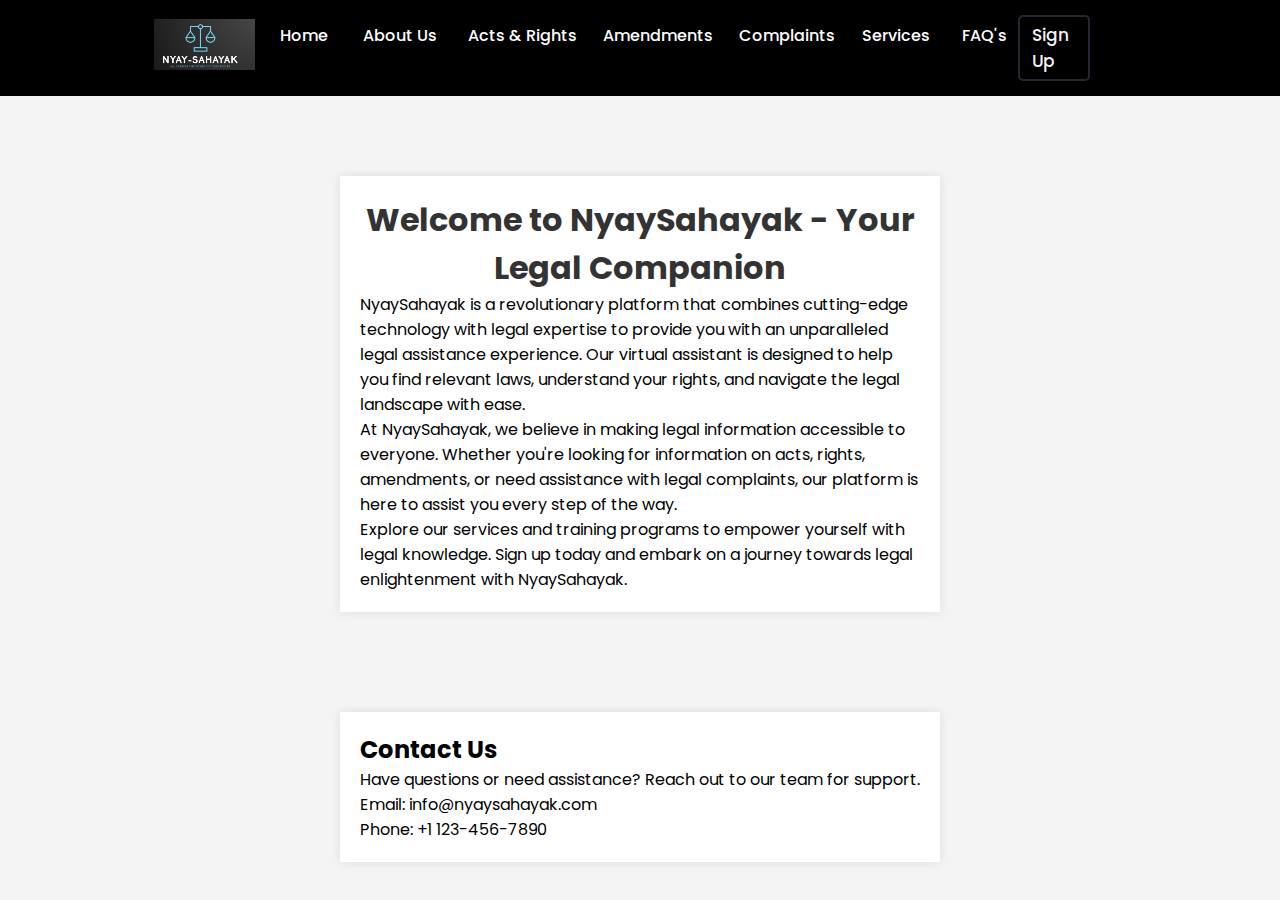
<file: about.html>
<!DOCTYPE html>
<html lang="en">

<head>
    <meta charset="UTF-8">
    <meta name="viewport" content="width=device-width, initial-scale=1.0">
    <title>About us | NyaySahayak</title>
    <link rel="stylesheet" href="style.css">
    <link rel="preconnect" href="https://fonts.googleapis.com">
    <link rel="preconnect" href="https://fonts.gstatic.com" crossorigin>
    <link href="https://fonts.googleapis.com/css2?family=Poppins:wght@100;200;300;400;500&display=swap" rel="stylesheet">
    <link rel="stylesheet" href="https://unpkg.com/boxicons@latest/css/boxicons.min.css">
</head>

<body>

    <header>
        <a href="index.html" class="logo"><img src="images/NSlogo.png" alt="NyaySahayak Logo"></a>

        <ul class="navmenu">
            <li><a href="index.html">Home</a></li>
            <li><a href="about.html">About Us</a></li>
            <li><a href="ActsRights.html">Acts & Rights</a></li>
            <li><a href="ammends.html">Amendments</a></li>
            <li><a href="complaints.html">Complaints</a></li>
            <li><a href="bookingdetails.html">Services</a></li>
            <li><a href="faq.html">FAQ's</a></li>
        </ul>

        <div class="btn-icon">
            <a href="signup.html" class="nav-btn">Sign Up</a>
            <div class="bx bx-menu" id="menu-icon"></div>
        </div>
    </header>

    <section class="about-us">
        <div class="container">
            <h1>Welcome to NyaySahayak - Your Legal Companion</h1>
            <p>NyaySahayak is a revolutionary platform that combines cutting-edge technology with legal expertise to provide you with an unparalleled legal assistance experience. Our virtual assistant is designed to help you find relevant laws, understand your rights, and navigate the legal landscape with ease.</p>

            <p>At NyaySahayak, we believe in making legal information accessible to everyone. Whether you're looking for information on acts, rights, amendments, or need assistance with legal complaints, our platform is here to assist you every step of the way.</p>

            <p>Explore our services and training programs to empower yourself with legal knowledge. Sign up today and embark on a journey towards legal enlightenment with NyaySahayak.</p>
        </div>
    </section>

    <footer>
        <div class="container">
            <div class="contact-us">
                <h2>Contact Us</h2>
                <p>Have questions or need assistance? Reach out to our team for support.</p>
                <p>Email: info@nyaysahayak.com</p>
                <p>Phone: +1 123-456-7890</p>
            </div>
        </div>
    </footer>

</body>

</html>
</file>
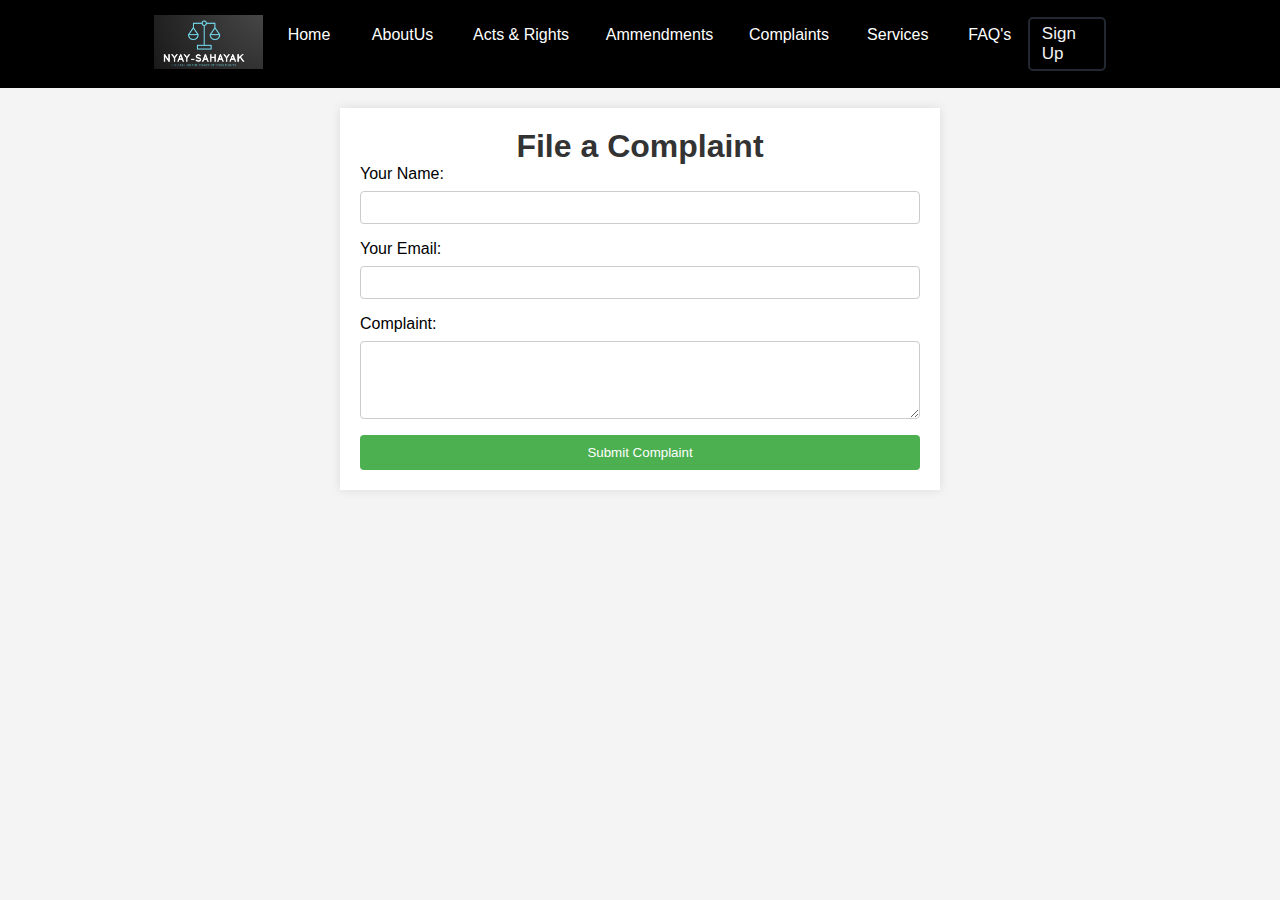
<file: complaints.html>
<!DOCTYPE html>
<html lang="en">
<head>
    <meta charset="UTF-8">
    <meta name="viewport" content="width=device-width, initial-scale=1.0">
    <link rel="stylesheet" href="style.css">

    <title>Complaints | NyaySahyak.com</title>
  <header> 
       <a href="index.html" class="logo"><img src="images/NSlogo.png" alt=""></a> 

       <ul class="navmenu"> 
         <li><a href="index.html">Home</a></li>      
         <li><a href="about.html">AboutUs</a></li> 
         <li><a href="ActsRights.html">Acts & Rights</a></li>             
         <li><a href="ammends.html">Ammendments</a></li> 
         <li><a href="complaints.html">Complaints</a></li> 
         <li><a href="bookingdetails.html">Services</a></li> 
         <li><a href="faq.html">FAQ's</a></li>



       </ul> 

       <div class="btn-icon"> 
           <a href="signup.html" class="nav-btn">Sign Up</a> 
           <div class="bx bx-menu" id="menu-icon"></div> 
       </div> 
   </header> 
  
</head>
<body>
    <div class="container">
        <h1>File a Complaint</h1>
        <form id="complaintForm">
            <label for="name">Your Name:</label>
            <input type="text" id="name" name="name" required>

            <label for="email">Your Email:</label>
            <input type="email" id="email" name="email" required>

            <label for="complaint">Complaint:</label>
            <textarea id="complaint" name="complaint" rows="4" required></textarea>

            <button type="button" onclick="submitComplaint()">Submit Complaint</button>
        </form>

        <div id="confirmation" class="confirmation" style="display: none;">
            Thank you for filing your complaint! We will look into it.
        </div>
    </div>

    <script>
        function submitComplaint() {
            // This is a simple example. You can add more validation and submission logic here.
            document.getElementById("complaintForm").style.display = "none";
            document.getElementById("confirmation").style.display = "block";
        }
    </script>
</body>
</html>
</file>
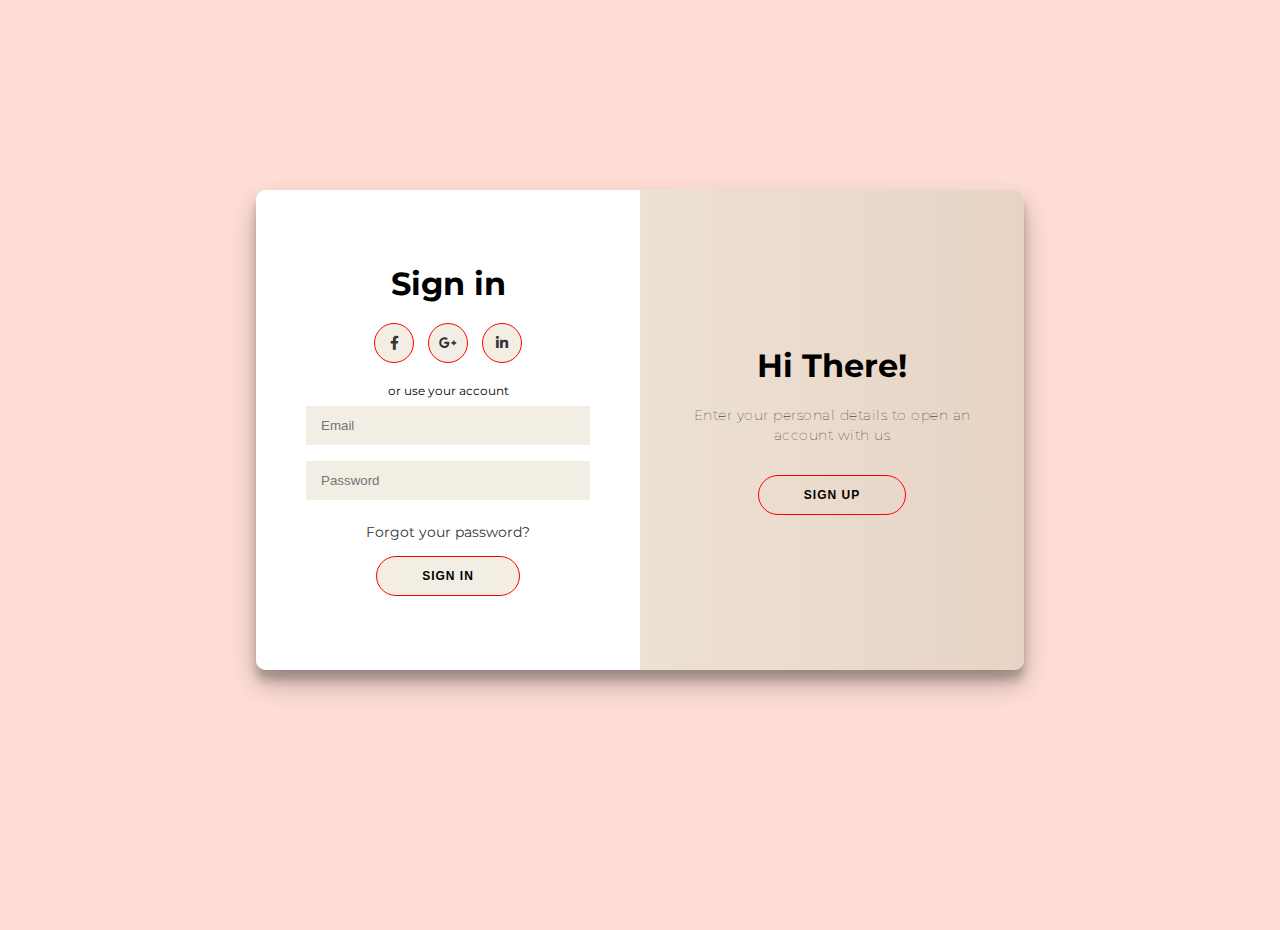
<file: form.html>
<!DOCTYPE html>
<html lang="en" dir="ltr">

<head>
  <meta charset="utf-8">
  <title>Login</title>
  <link rel="stylesheet" href="form.css">
  <link href="https://fonts.googleapis.com/css?family=Arvo" rel="stylesheet">
	<link rel='stylesheet' href='https://cdnjs.cloudflare.com/ajax/libs/font-awesome/5.14.0/css/all.min.css'>
</head>

<body>


<div class="container" id="container">
	<div class="form-container sign-up-container">
		<form action="#">
			<h1>Create Account</h1>
			<div class="social-container">
				<a href="#" class="social"><i class="fab fa-facebook-f"></i></a>
				<a href="#" class="social"><i class="fab fa-google-plus-g"></i></a>
				<a href="#" class="social"><i class="fab fa-linkedin-in"></i></a>
			</div>
			<span>or use your email for registration</span>
			<input type="text" placeholder="Name" />
			<input type="email" placeholder="Email" />
			<input type="password" placeholder="Password" />
			<button>Sign Up</button>
		</form>
	</div>
	<div class="form-container sign-in-container">
		<form action="#">
			<h1>Sign in</h1>
			<div class="social-container">
				<a href="#" class="social"><i class="fab fa-facebook-f"></i></a>
				<a href="#" class="social"><i class="fab fa-google-plus-g"></i></a>
				<a href="#" class="social"><i class="fab fa-linkedin-in"></i></a>
			</div>
			<span>or use your account</span>
			<input type="email" placeholder="Email" />
			<input type="password" placeholder="Password" />
			<a href="#">Forgot your password?</a>
			<button>Sign In</button>
		</form>
	</div>
	<div class="overlay-container">
		<div class="overlay">
			<div class="overlay-panel overlay-left">
				<h1>Welcome Back!</h1>
				<p>To keep connected with us please login with your personal details</p>
				<button class="ghost" id="signIn">Sign In</button>
			</div>
			<div class="overlay-panel overlay-right">
				<h1>Hi There!</h1>
				<p>Enter your personal details to open an account with us</p>
				<button class="ghost" id="signUp">Sign Up</button>
			</div>
		</div>
	</div>
</div>

<script src="form.js" charset="utf-8"></script>
</body>

</html>
</file>
<file: style.css>
* { 
     margin: 0; 
     padding: 0; 
     box-sizing: border-box; 
     scroll-behavior: smooth; 
     font-family: 'Poppins', sans-serif; 
     list-style: no; 
     text-decoration: none; 
 } 
 header{ 
     position: scroll; 
     width: 100%; 
    background-color: black;
     top: 0; 
     right: 0; 
     z-index: 1000; 
     display: flex; 
     align-items: center; 
     justify-content: space-between; 
     padding: 15px 12%; 
 } 
 .logo img{ 
     max-width: 100%; 
     width: 120px; 
     height: auto; 
 } 
 .navmenu{ 
     display: flex; 
 } 
 .navmenu li{ 
     position: relative; 
 } 
 .navmenu a { 
     color: #212832; 
     font-size: 16px; 
     text-transform: capitalize; 
     font-weight: 500; 
     padding: 15px 25px; 
     transition: all .42s; 
 } 
 .navmenu a::after{ 
     content: ''; 
     position: absolute; 
     width: 0%; 
     height: 2px; 
     background: #212832; 
     bottom: -2px; 
     left: 0; 
     transition: all .42s; 
 } 
 .navmenu a:hover::after{ 
     width: 100%; 
 } 
 .btn-icon{ 
     display: flex; 
     align-items: center; 
 } 
 .nav-btn{ 
     font-size: 17px; 
     color: #212832; 
     font-weight: 500; 
     border: 2px solid #212832; 
     padding: 5px 12px; 
     border-radius: 5px; 
     margin-right: 20px; 
     transition: all .42s; 
 } 
 .nav-btn:hover{ 
     background-color: #212832; 
     color: #fff; 
 } 
 section{ 
     padding: 60px 12%; 
 } 
 .home-img image{ 
     max-width: 100%; 
     width: 100%; 
     height: auto; 
 } 
 .home-text h4{ 
     color: rgb(139, 115, 212); 
     font-size: 20px; 
     font-weight: 600; 
     text-transform: uppercase; 
     margin-bottom: 10px; 
     letter-spacing: 0.5px; 
 } 
 .home-text h1{ 
     color: #1a246e; 
     font-size: 65px; 
     font-family: 'Volkhov'; 
     font-weight: 700; 
     line-height: 70px; 
     letter-spacing: -0.04em; 
     margin-bottom: 18px; 
 }  
 .home-text p{ 
     color: bl; 
     font-size: 16px; 
    font-family: 'Volkhov'; 
     font-weight: 700; 
     line-height: 30px; 
     margin-bottom: 30px; 
 } 
 .buttom{ 
     display: inline-flex; 
     align-items: center; 
     justify-content: center; 
 } 
 .btn1{ 
     font-size: 16px; 
     font-weight: 500; 
     font-style: normal; 
     color: #fff; 
     text-transform: capitalize; 
     padding: 10px 20px; 
     background: #0c6a7d; 
     border-radius: 10px; 
     margin-right: 40px; 
     transition: all .42s; 
 } 
 .btn2{ 
     color: #4a50a7; 
     font-size: 16px; 
     font-weight: 500; 
     text-transform:  capitalize; 
     display: inline-flex; 
     align-items: center; 
     justify-content: center; 
 } 
 .btn2 span{ 
     width: 52px; 
     height: 52px; 
     background: #7e8be7; 
     color: #464a80; 
     font-size: 40px; 
     display: inline-flex; 
     align-items: center; 
     justify-content: center; 
     border-radius: 50%; 
     box-shadow: 0px 15px 30px rgba(223, 105, 81, 0.3); 
     margin-right: 15px; 
     transition: all .42s; 
 } 
 .btn2 span i:hover{ 
     background: transparent; 
     color: #fff; 
 } 
  
 /* sticky design */ 
 header.sticky{ 
     background-color: #fff1da; 
     padding: 22px 12%; 
     box-shadow: 0px 4px 15px rgb(0 0 0 / 8%); 
     transition: .43s; 
 } 
 /* category-section */ 
 .center-text{ 
     text-align: center; 
 } 
 .center-text h4{ 
     font-size: 18px; 
     color: #5E6282; 
     font-weight: 600; 
     text-transform: uppercase; 
     line-height: 30px; 
 } 
 .center-text h2{ 
     font-size: 50px; 
     color: #14183e; 
     text-transform: capitalize; 
     font-weight: 700; 
     font-family: 'Volkhov'; 
     margin-bottom: 90px; 
 } 
 .cate-pro { 
     display: grid; 
     grid-template-columns: repeat(auto-fit, minmax(260px, auto)); 
     gap: 2rem; 
     text-align: center; 
 } 
 .row { 
     padding: 60px 40px; 
     background-color: #fff; 
     box-shadow: rgba(0, 0, 0, 0.1) -4px 9px 25px -6px; 
     transition: all .42s; 
 } 
 .row img { 
     width: 75px; 
     height: auto; 
     margin-bottom: 20px; 
 } 
 .row h5{ 
     font-size: 16px; 
     color: #1E1D4C; 
     font-weight: 600; 
     margin-bottom: 15px; 
 } 
 .row p{ 
     color: #5E6282; 
     font-size: 14px; 
     font-weight: 500; 
 }.row:hover{ 
     transform: translateY(-8px); 
 } 
 /*Destination section */ 
 .main-dest { 
     display: grid; 
     grid-template-columns: repeat(auto-fit, minmax(240px, auto)); 
     align-items: center; 
     gap: 2rem; 
 } 
 .hov-img img{ 
     width: 100%; 
     height: auto; 
     border-radius: 10px; 
     transition: all .42s; 
 } 
 .Dest-text h5{ 
     font-size: 18px; 
     color: #5E6282; 
     text-transform: capitalize; 
     font-weight: 600; 
     line-height: 25px; 
     text-align: center; 
 } 
 .Dest-text h2{ 
     color: whitesmoke; 
     font-size: 50px; 
     text-transform: capitalize; 
     font-weight: 700; 
     font-family: 'Volkhov'; 
     text-align: center; 
     margin-bottom: 50px; 
 } 
 .box{ 
     position: relative; 
 } 
 .box .text-in{ 
     position: absolute; 
     bottom: 25px; 
     left: 20px; 
 } 
 .text-in h5{ 
     color: #fff; 
     font-size: 18px; 
     font-weight: 500; 
     text-transform: capitalize; 
 } 
 .text-in p{ 
     color: #fff; 
     font-size: 14px; 
     font-weight: 500; 
 } 
 .coun-text { 
     position: absolute; 
     top: 25px; 
     left: 20px; 
 } 
 .box h6{ 
     color: #fff; 
     font-weight: 500; 
     font-size: 14px; 
     text-transform: capitalize;  
 } 
 .hov-img{ 
     overflow: hidden; 
 } 
 .hov-img:hover img{ 
     transform: scale(1.1); 
     filter: brightness(50%) hue-rotate(45deg); 
 } 
 .test-text{ 
     display: grid; 
     grid-template-columns: repeat(2,1fr); 
     gap: 2rem;; 
 } 
 .left h4{ 
     color: #5E6282; 
     font-size: 18px; 
     text-transform: capitalize; 
     font-weight: 600; 
     letter-spacing: 0.5px; 
     margin-bottom: 15px; 
 } 
 .left h3{ 
     font-size: 50px; 
     color: #141814; 
     text-transform: capitalize; 
     font-weight: 700; 
     font-family: 'Volkhov'; 
 } 
 .rights img{ 
     max-width: 100%; 
     max-height: 100%; 
     width: auto; 
     padding: 50px; 
 } 
 .rights h5{ 
     color: #5E6282; 
     font-size: 16px; 
     text-transform: capitalize; 
     font-weight: 600; 
     margin-top: 3px; 
 } 
 .rights h6{ 
     color: #5E6282; 
     font-size: 14px; 
     text-transform: capitalize; 
     font-weight: 500; 
     margin-bottom: 10px; 
 } 
 .rights p{ 
     color: #5E6282; 
     font-size: 14px; 
     font-weight: 500; 
     line-height: 25px; 
 } 
 /* air-office */ 
 .air-office { 
     padding-top: 100px; 
     padding-bottom: 100px; 
 } 
 .office-name{ 
     display: grid; 
     grid-template-columns: repeat(auto-fit, minmax(160px, auto)); 
     gap: 3rem; 
     align-items: cenetr; 
 } 
 .office-name img{ 
     max-width: 100%; 
     width: 170px; 
     height: auto; 
     transition: all .42s; 
 } 
 .office-name img:hover{ 
     transition: translateY(-5px); 
 } 
 /* contact section */ 
 .contact-info{ 
     display: grid; 
     grid-template-columns: repeat(auto-fit, minmax(160px, auto)); 
     gap: 2rem; 
     align-items: center; 
 } 
 .first-info img{ 
     max-width: 100%; 
     width: 120px; 
     height: auto; 
 } 
 .first-info h6{ 
     color: #5E6282; 
     font-size: 13px; 
     line-height: 20px; 
     font-weight: 500; 
     margin-top: 15px; 
     cursor: pointer; 
     transition: all .42s; 
 } 
 .first-info h6:hover{ 
     color: #D46951; 
 } 
 .contact-info h4{ 
     font-size: 18px; 
     color: #080809; 
     font-weight: 700; 
     text-transform: capitalize; 
     margin-bottom: 15px; 
 } 
 .contact-info p{ 
     color: #5E6282; 
     font-size: 15px; 
     font-weight: 500; 
     text-transform: capitalize; 
     cursor: pointer; 
     margin-bottom: 6px; 
     transition: all .42s; 
 } 
 .contact-info p:hover{ 
     color: #D46951; 
 } 
 .fifth-info .icon a{ 
     color: #000; 
     font-size: 20px; 
     width: 35px; 
     height: 35px; 
     border-radius: 50%; 
     border-radius: 50%; 
     background-color: #fff; 
     display: inline-flex; 
     align-items: center; 
     justify-content: center; 
     box-shadow: 0px 4px 15px rgb(0 0 0 / 10%); 
     margin-right: 15px; 
     margin-bottom: 20px; 
     transition: all .42s; 
 } 
 .fifth-info .icon .grad-icon{ 
     background: linear-gradient(#ef32d9, #89fffd); 
     color: #fff; 
 } 
 .fifth-info .icon a:hover{ 
     transform: scale(1.1); 
 } 
 .fifth-info h5{ 
     color: #5E6282; 
     font-size: 16px; 
     text-transform: capitalize; 
     font-weight: 500; 
     margin-bottom: 15px; 
     cursor: pointer; 
     transition: all .42s; 
 } 
 .fifth-info h5:hover{ 
     color: #885cbb; 
 } 
 .img-info img{ 
     width: 100px; 
     height: auto; 
     margin-right: 10px; 
     cursor: pointer; 
 } 
 .end-text{ 
     text-align: center; 
     padding: 20px; 
     background-color: #181E48; 
 } 
 .footer p{ 
     color: #fff; 
     font-size: 15px; 
     letter-spacing: 1px; 
     text-transform: capitalize; 
     font-weight: 500; 
 } 
  
 /* Responsive design css */ 
 @media(max-width:1265px){ 
     header{ 
         padding: 25px 4%; 
         transition: .3s; 
     } 
     section{ 
         padding: 60px 4%; 
         transition: .3s; 
     } 
 } 
 @media(max-width:1050px){ 
     .home{ 
         grid-template-columns: 1fr; 
         height: 100%; 
         transition: .3s; 
     } 
     .home-img img{ 
         padding-top: 50px; 
         transition: .3s; 
     } 
 } 
 @media(max-width:1180px){ 
     .home-text h1{ 
         font-size: 56px; 
         transition: .3s; 
     } 
     .home-text h4{ 
         font-size: 18px; 
         transition: .3s; 
     } 
     .home-text p{ 
     font-size: 15px; 
     transition: .3s; 
     } 
 } 
 @media(max-width:1000px){ 
     .test-text{ 
         grid-template-columns: 1fr; 
         height: 100%; 
         text-align: center; 
         transition: .3s; 
     } 
 } 
 @media(max-width:970px){ 
     #menu-icom{ 
         display: block; 
     } 
     .navmenu{ 
         position: absolute; 
         top: -600px; 
         left: 0; 
         right: 0; 
         flex-direction: column; 
         background: #FFF1DA; 
         text-align: left; 
         transition: all .42s; 
     } 
     .navmenu a{ 
         display: block; 
         padding: 16px; 
         margin: 8px; 
         border-left: 2px solid #212832; 
     } 
     .navmenu.open{ 
         top: 100%; 
     } 
 }



* { 
     margin: 0; 
     padding: 0; 
     box-sizing: border-box; 
     scroll-behavior: smooth; 
     font-family: 'Poppins', sans-serif; 
     list-style: none; 
     text-decoration: none; 
 } 
 header{ 
     position: scroll; 
     width: 100%; 
    background-color: whitesmoke;
     top: 0; 
     right: 0; 
     z-index: 1000; 
     display: flex; 
     align-items: center; 
     justify-content: space-between; 
     padding: 15px 12%; 
 } 
 .logo img{ 
     max-width: 100%; 
     width: 120px; 
     height: auto; 
 } 
 .navmenu{ 
     display: flex; 
 } 
 .navmenu li{ 
     position: relative; 
 } 
 .navmenu a { 
     color: #212832; 
     font-size: 16px; 
     text-transform: capitalize; 
     font-weight: 500; 
     padding: 15px 25px; 
     transition: all .42s; 
 } 
 .navmenu a::after{ 
     content: ''; 
     position: absolute; 
     width: 0%; 
     height: 2px; 
     background: #212832; 
     bottom: -2px; 
     left: 0; 
     transition: all .42s; 
 } 
 .navmenu a:hover::after{ 
     width: 100%; 
 } 
 .btn-icon{ 
     display: flex; 
     align-items: center; 
 } 
 .nav-btn{ 
     font-size: 17px; 
     color: #212832; 
     font-weight: 500; 
     border: 2px solid #212832; 
     padding: 5px 12px; 
     border-radius: 5px; 
     margin-right: 20px; 
     transition: all .42s; 
 } 
 .nav-btn:hover{ 
     background-color: #212832; 
     color: #fff; 
 } 
 section{ 
     padding: 60px 12%; 
 } 
 .home{ 
     width: 100%; 
     height: 100vh; 
     background-image: url(); 
     background-position: center; 
     background-size: cover; 
     display: flex; 
     grid-template-columns: repeat(2,1fr); 
     align-items: center; 
 } 
 .home-img image{ 
     max-width: 100%; 
     width: 100%; 
     height: auto; 
 } 
 .home-text h4{ 
     color: rgb(139, 115, 212); 
     font-size: 20px; 
     font-weight: 600; 
     text-transform: uppercase; 
     margin-bottom: 10px; 
     letter-spacing: 0.5px; 
 } 
 .home-text h1{ 
     color: #1a246e; 
     font-size: 65px; 
     font-family: 'Volkhov'; 
     font-weight: 700; 
     line-height: 70px; 
     letter-spacing: -0.04em; 
     margin-bottom: 18px; 
 }  
 .home-text p{ 
     color: purple; 
     font-size: 16px; 
    font-family: 'Volkhov'; 
     font-weight: 700; 
     line-height: 30px; 
     margin-bottom: 30px; 
 } 
 .buttom{ 
     display: inline-flex; 
     align-items: center; 
     justify-content: center; 
 } 
 .btn1{ 
     font-size: 16px; 
     font-weight: 500; 
     font-style: normal; 
     color: #fff; 
     text-transform: capitalize; 
     padding: 10px 20px; 
     background: #0c6a7d; 
     border-radius: 10px; 
     margin-right: 40px; 
     transition: all .42s; 
 } 
 .btn2{ 
     color: #4a50a7; 
     font-size: 16px; 
     font-weight: 500; 
     text-transform:  capitalize; 
     display: inline-flex; 
     align-items: center; 
     justify-content: center; 
 } 
 .btn2 span{ 
     width: 52px; 
     height: 52px; 
     background: #7e8be7; 
     color: #464a80; 
     font-size: 40px; 
     display: inline-flex; 
     align-items: center; 
     justify-content: center; 
     border-radius: 50%; 
     box-shadow: 0px 15px 30px rgba(223, 105, 81, 0.3); 
     margin-right: 15px; 
     transition: all .42s; 
 } 
 .btn2 span i:hover{ 
     background: transparent; 
     color: #fff; 
 } 
  
 /* sticky design */ 
 header.sticky{ 
     background-color: #fff1da; 
     padding: 22px 12%; 
     box-shadow: 0px 4px 15px rgb(0 0 0 / 8%); 
     transition: .43s; 
 } 
 /* category-section */ 
 .center-text{ 
     text-align: center; 
 } 
 .center-text h4{ 
     font-size: 18px; 
     color: #5E6282; 
     font-weight: 600; 
     text-transform: uppercase; 
     line-height: 30px; 
 } 
 .center-text h2{ 
     font-size: 50px; 
     color: #14183e; 
     text-transform: capitalize; 
     font-weight: 700; 
     font-family: 'Volkhov'; 
     margin-bottom: 90px; 
 } 
 .cate-pro { 
     display: grid; 
     grid-template-columns: repeat(auto-fit, minmax(260px, auto)); 
     gap: 2rem; 
     text-align: center; 
 } 
 .row { 
     padding: 60px 40px; 
     background-color: #fff; 
     box-shadow: rgba(0, 0, 0, 0.1) -4px 9px 25px -6px; 
     transition: all .42s; 
 } 
 .row img { 
     width: 75px; 
     height: auto; 
     margin-bottom: 20px; 
 } 
 .row h5{ 
     font-size: 16px; 
     color: #1E1D4C; 
     font-weight: 600; 
     margin-bottom: 15px; 
 } 
 .row p{ 
     color: #5E6282; 
     font-size: 14px; 
     font-weight: 500; 
 }.row:hover{ 
     transform: translateY(-8px); 
 } 
 /*Destination section */ 
 .main-dest { 
     display: grid; 
     grid-template-columns: repeat(auto-fit, minmax(240px, auto)); 
     align-items: center; 
     gap: 2rem; 
 } 
 .hov-img img{ 
     width: 100%; 
     height: auto; 
     border-radius: 10px; 
     transition: all .42s; 
 } 
 .Dest-text h5{ 
     font-size: 18px; 
     color: #5E6282; 
     text-transform: capitalize; 
     font-weight: 600; 
     line-height: 25px; 
     text-align: center; 
 } 
 .Dest-text h2{ 
     color: #141814; 
     font-size: 50px; 
     text-transform: capitalize; 
     font-weight: 700; 
     font-family: 'Volkhov'; 
     text-align: center; 
     margin-bottom: 50px; 
 } 
 .box{ 
     position: relative; 
 } 
 .box .text-in{ 
     position: absolute; 
     bottom: 25px; 
     left: 20px; 
 } 
 .text-in h5{ 
     color: #fff; 
     font-size: 18px; 
     font-weight: 500; 
     text-transform: capitalize; 
 } 
 .text-in p{ 
     color: #fff; 
     font-size: 14px; 
     font-weight: 500; 
 } 
 .coun-text { 
     position: absolute; 
     top: 25px; 
     left: 20px; 
 } 
 .box h6{ 
     color: #fff; 
     font-weight: 500; 
     font-size: 14px; 
     text-transform: capitalize;  
 } 
 .hov-img{ 
     overflow: hidden; 
 } 
 .hov-img:hover img{ 
     transform: scale(1.1); 
     filter: brightness(50%) hue-rotate(45deg); 
 } 
 .test-text{ 
     display: grid; 
     grid-template-columns: repeat(2,1fr); 
     gap: 2rem;; 
 } 
 .left h4{ 
     color: #5E6282; 
     font-size: 18px; 
     text-transform: capitalize; 
     font-weight: 600; 
     letter-spacing: 0.5px; 
     margin-bottom: 15px; 
 } 
 .left h3{ 
     font-size: 50px; 
     color: #141814; 
     text-transform: capitalize; 
     font-weight: 700; 
     font-family: 'Volkhov'; 
 } 
 .rights img{ 
     max-width: 100%; 
     max-height: 100%; 
     width: auto; 
     padding: 50px; 
 } 
 .rights h5{ 
     color: #5E6282; 
     font-size: 16px; 
     text-transform: capitalize; 
     font-weight: 600; 
     margin-top: 3px; 
 } 
 .rights h6{ 
     color: #5E6282; 
     font-size: 14px; 
     text-transform: capitalize; 
     font-weight: 500; 
     margin-bottom: 10px; 
 } 
 .rights p{ 
     color: #5E6282; 
     font-size: 14px; 
     font-weight: 500; 
     line-height: 25px; 
 } 
 /* air-office */ 
 .air-office { 
     padding-top: 100px; 
     padding-bottom: 100px; 
 } 
 .office-name{ 
     display: grid; 
     grid-template-columns: repeat(auto-fit, minmax(160px, auto)); 
     gap: 3rem; 
     align-items: cenetr; 
 } 
 .office-name img{ 
     max-width: 100%; 
     width: 170px; 
     height: auto; 
     transition: all .42s; 
 } 
 .office-name img:hover{ 
     transition: translateY(-5px); 
 } 
 /* contact section */ 
 .contact-info{ 
     display: grid; 
     grid-template-columns: repeat(auto-fit, minmax(160px, auto)); 
     gap: 2rem; 
     align-items: center; 
 } 
 .first-info img{ 
     max-width: 100%; 
     width: 120px; 
     height: auto; 
 } 
 .first-info h6{ 
     color: #5E6282; 
     font-size: 13px; 
     line-height: 20px; 
     font-weight: 500; 
     margin-top: 15px; 
     cursor: pointer; 
     transition: all .42s; 
 } 
 .first-info h6:hover{ 
     color: #D46951; 
 } 
 .contact-info h4{ 
     font-size: 18px; 
     color: #080809; 
     font-weight: 700; 
     text-transform: capitalize; 
     margin-bottom: 15px; 
 } 
 .contact-info p{ 
     color: #5E6282; 
     font-size: 15px; 
     font-weight: 500; 
     text-transform: capitalize; 
     cursor: pointer; 
     margin-bottom: 6px; 
     transition: all .42s; 
 } 
 .contact-info p:hover{ 
     color: #D46951; 
 } 
 .fifth-info .icon a{ 
     color: #000; 
     font-size: 20px; 
     width: 35px; 
     height: 35px; 
     border-radius: 50%; 
     border-radius: 50%; 
     background-color: #fff; 
     display: inline-flex; 
     align-items: center; 
     justify-content: center; 
     box-shadow: 0px 4px 15px rgb(0 0 0 / 10%); 
     margin-right: 15px; 
     margin-bottom: 20px; 
     transition: all .42s; 
 } 
 .fifth-info .icon .grad-icon{ 
     background: linear-gradient(#ef32d9, #89fffd); 
     color: #fff; 
 } 
 .fifth-info .icon a:hover{ 
     transform: scale(1.1); 
 } 
 .fifth-info h5{ 
     color: #5E6282; 
     font-size: 16px; 
     text-transform: capitalize; 
     font-weight: 500; 
     margin-bottom: 15px; 
     cursor: pointer; 
     transition: all .42s; 
 } 
 .fifth-info h5:hover{ 
     color: #885cbb; 
 } 
 .img-info img{ 
     width: 100px; 
     height: auto; 
     margin-right: 10px; 
     cursor: pointer; 
 } 
 .end-text{ 
     text-align: center; 
     padding: 20px; 
     background-color: #181E48; 
 } 
 .footer p{ 
     color: #fff; 
     font-size: 25px; 
     letter-spacing: 1px; 
     text-transform: capitalize; 
     font-weight: 500; 
 } 
  
 /* Responsive design css */ 
 @media(max-width:1265px){ 
     header{ 
         padding: 25px 4%; 
         transition: .3s; 
     } 
     section{ 
         padding: 60px 4%; 
         transition: .3s; 
     } 
 } 
 @media(max-width:1050px){ 
     .home{ 
         grid-template-columns: 1fr; 
         height: 100%; 
         transition: .3s; 
     } 
     .home-img img{ 
         padding-top: 50px; 
         transition: .3s; 
     } 
 } 
 @media(max-width:1180px){ 
     .home-text h1{ 
         font-size: 56px; 
         transition: .3s; 
     } 
     .home-text h4{ 
         font-size: 18px; 
         transition: .3s; 
     } 
     .home-text p{ 
     font-size: 15px; 
     transition: .3s; 
     } 
 } 
 @media(max-width:1000px){ 
     .test-text{ 
         grid-template-columns: 1fr; 
         height: 100%; 
         text-align: center; 
         transition: .3s; 
     } 
 } 
 @media(max-width:970px){ 
     #menu-icom{ 
         display: block; 
     } 
     .navmenu{ 
         position: absolute; 
         top: -600px; 
         left: 0; 
         right: 0; 
         flex-direction: column; 
         background: #FFF1DA; 
         text-align: left; 
         transition: all .42s; 
     } 
     .navmenu a{ 
         display: block; 
         padding: 16px; 
         margin: 8px; 
         border-left: 2px solid #212832; 
     } 
     .navmenu.open{ 
         top: 100%; 
     } 
 }


* { 
     margin: 0; 
     padding: 0; 
     box-sizing: border-box; 
     scroll-behavior: smooth; 
     font-family: 'Poppins', sans-serif; 
     list-style: none; 
     text-decoration: none; 
 } 
 header{ 
     position: scroll; 
     width: 100%; 
    background-color: black;
     top: 0; 
     right: 0; 
     z-index: 1000; 
     display: flex; 
     align-items: center; 
     justify-content: space-between; 
     padding: 15px 12%; 
 } 
 .logo img{ 
     max-width: 100%; 
     width: 120px; 
     height: auto; 
 } 
 .navmenu{ 
     display: flex; 
 } 
 .navmenu li{ 
     position: relative; 
 } 
 .navmenu a { 
     color: white; 
     font-size: 16px; 
     text-transform: capitalize; 
     font-weight: 500; 
     padding: 15px 25px; 
     transition: all .42s; 
 } 
 .navmenu a::after{ 
     content: ''; 
     position: absolute; 
     width: 0%; 
     height: 2px; 
     background: ; 
     bottom: -2px; 
     left: 0; 
     transition: all .42s; 
 } 
 .navmenu a:hover::after{ 
     width: 100%; 
 } 
 .btn-icon{ 
     display: flex; 
     align-items: center; 
 } 
 .nav-btn{ 
     font-size: 17px; 
     color: whitesmoke; 
     font-weight: 500; 
     border: 2px solid #212832; 
     padding: 5px 12px; 
     border-radius: 5px; 
     margin-right: 20px; 
     transition: all .42s; 
 } 
 .nav-btn:hover{ 
     background-color: #212832; 
     color: #fff; 
 } 
 section{ 
     padding: 60px 12%; 
 } 
 .home{ 
     width: 100%; 
     height: 100vh; 
     background-image: url(wall.webp); 
     background-position: center; 
     background-size: cover; 
     display: flex; 
     grid-template-columns: repeat(2,1fr); 
     align-items: center; 
 } 
 .home-img image{ 
     max-width: 100%; 
     width: 100%; 
     height: auto; 
 } 
 .home-text h4{ 
     color: rgb(139, 115, 212); 
     font-size: 20px; 
     font-weight: 600; 
     text-transform: uppercase; 
     margin-bottom: 10px; 
     letter-spacing: 0.5px; 
 } 
 .home-text h1{ 
     color: #1a246e; 
     font-size: 65px; 
     font-family: 'Volkhov'; 
     font-weight: 700; 
     line-height: 70px; 
     letter-spacing: -0.04em; 
     margin-bottom: 18px; 
 }  
 .home-text p{ 
     color: bl; 
     font-size: 16px; 
    font-family: 'Volkhov'; 
     font-weight: 700; 
     line-height: 30px; 
     margin-bottom: 30px; 
 } 
 .buttom{ 
     display: inline-flex; 
     align-items: center; 
     justify-content: center; 
 } 
 .btn1{ 
     font-size: 16px; 
     font-weight: 500; 
     font-style: normal; 
     color: #fff; 
     text-transform: capitalize; 
     padding: 10px 20px; 
     background: #0c6a7d; 
     border-radius: 10px; 
     margin-right: 40px; 
     transition: all .42s; 
 } 
 .btn2{ 
     color: #4a50a7; 
     font-size: 16px; 
     font-weight: 500; 
     text-transform:  capitalize; 
     display: inline-flex; 
     align-items: center; 
     justify-content: center; 
 } 
 .btn2 span{ 
     width: 52px; 
     height: 52px; 
     background: #7e8be7; 
     color: #464a80; 
     font-size: 40px; 
     display: inline-flex; 
     align-items: center; 
     justify-content: center; 
     border-radius: 50%; 
     box-shadow: 0px 15px 30px rgba(223, 105, 81, 0.3); 
     margin-right: 15px; 
     transition: all .42s; 
 } 
 .btn2 span i:hover{ 
     background: transparent; 
     color: #fff; 
 } 
  
 /* sticky design */ 
 header.sticky{ 
     background-color: #fff1da; 
     padding: 22px 12%; 
     box-shadow: 0px 4px 15px rgb(0 0 0 / 8%); 
     transition: .43s; 
 } 
 /* category-section */ 
 .center-text{ 
     text-align: center; 
 } 
 .center-text h4{ 
     font-size: 18px; 
     color: #5E6282; 
     font-weight: 600; 
     text-transform: uppercase; 
     line-height: 30px; 
 } 
 .center-text h2{ 
     font-size: 50px; 
     color: #14183e; 
     text-transform: capitalize; 
     font-weight: 700; 
     font-family: 'Volkhov'; 
     margin-bottom: 90px; 
 } 
 .cate-pro { 
     display: grid; 
     grid-template-columns: repeat(auto-fit, minmax(260px, auto)); 
     gap: 2rem; 
     text-align: center; 
 } 
 .row { 
     padding: 60px 40px; 
     background-color: #fff; 
     box-shadow: rgba(0, 0, 0, 0.1) -4px 9px 25px -6px; 
     transition: all .42s; 
 } 
 .row img { 
     width: 150px; 
     height: auto; 
     margin-bottom: 20px; 
 } 
 .row h5{ 
     font-size: 16px; 
     color: #1E1D4C; 
     font-weight: 600; 
     margin-bottom: 15px; 
 } 
 .row p{ 
     color: #5E6282; 
     font-size: 14px; 
     font-weight: 500; 
 }.row:hover{ 
     transform: translateY(-8px); 
 } 
 /*Destination section */ 
 .main-dest { 
     display: grid; 
     grid-template-columns: repeat(auto-fit, minmax(240px, auto)); 
     align-items: center; 
     gap: 2rem; 
 } 
 .hov-img img{ 
     width: 100%; 
     height: auto; 
     border-radius: 10px; 
     transition: all .42s; 
 } 
 .Dest-text h5{ 
     font-size: 18px; 
     color: #5E6282; 
     text-transform: capitalize; 
     font-weight: 600; 
     line-height: 25px; 
     text-align: center; 
 } 
 .Dest-text h2{ 
     color: #141814; 
     font-size: 50px; 
     text-transform: capitalize; 
     font-weight: 700; 
     font-family: 'Volkhov'; 
     text-align: center; 
     margin-bottom: 50px; 
 } 
 .box{ 
     position: relative; 
 } 
 .box .text-in{ 
     position: absolute; 
     bottom: 25px; 
     left: 20px; 
 } 
 .text-in h5{ 
     color: #fff; 
     font-size: 18px; 
     font-weight: 500; 
     text-transform: capitalize; 
 } 
 .text-in p{ 
     color: #fff; 
     font-size: 14px; 
     font-weight: 500; 
 } 
 .coun-text { 
     position: absolute; 
     top: 25px; 
     left: 20px; 
 } 
 .box h6{ 
     color: #fff; 
     font-weight: 500; 
     font-size: 14px; 
     text-transform: capitalize;  
 } 
 .hov-img{ 
     overflow: hidden; 
 } 
 .hov-img:hover img{ 
     transform: scale(1.1); 
     filter: brightness(50%) hue-rotate(45deg); 
 } 
 .test-text{ 
     display: grid; 
     grid-template-columns: repeat(2,1fr); 
     gap: 2rem;; 
 } 
 .left h4{ 
     color: #5E6282; 
     font-size: 18px; 
     text-transform: capitalize; 
     font-weight: 600; 
     letter-spacing: 0.5px; 
     margin-bottom: 15px; 
 } 
 .left h3{ 
     font-size: 50px; 
     color: #141814; 
     text-transform: capitalize; 
     font-weight: 700; 
     font-family: 'Volkhov'; 
 } 
 .rights img{ 
     max-width: 100%; 
     max-height: 100%; 
     width: auto; 
     padding: 50px; 
 } 
 .rights h5{ 
     color: #5E6282; 
     font-size: 16px; 
     text-transform: capitalize; 
     font-weight: 600; 
     margin-top: 3px; 
 } 
 .rights h6{ 
     color: #5E6282; 
     font-size: 14px; 
     text-transform: capitalize; 
     font-weight: 500; 
     margin-bottom: 10px; 
 } 
 .rights p{ 
     color: #5E6282; 
     font-size: 14px; 
     font-weight: 500; 
     line-height: 25px; 
 } 
 /* air-office */ 
 .air-office { 
     padding-top: 100px; 
     padding-bottom: 100px; 
 } 
 .office-name{ 
     display: grid; 
     grid-template-columns: repeat(auto-fit, minmax(160px, auto)); 
     gap: 3rem; 
     align-items: cenetr; 
 } 
 .office-name img{ 
     max-width: 100%; 
     width: 170px; 
     height: auto; 
     transition: all .42s; 
 } 
 .office-name img:hover{ 
     transition: translateY(-5px); 
 } 
 /* contact section */ 
 .contact-info{ 
     display: grid; 
     grid-template-columns: repeat(auto-fit, minmax(160px, auto)); 
     gap: 2rem; 
     align-items: center; 
 } 
 .first-info img{ 
     max-width: 100%; 
     width: 120px; 
     height: auto; 
 } 
 .first-info h6{ 
     color: #5E6282; 
     font-size: 13px; 
     line-height: 20px; 
     font-weight: 500; 
     margin-top: 15px; 
     cursor: pointer; 
     transition: all .42s; 
 } 
 .first-info h6:hover{ 
     color: #D46951; 
 } 
 .contact-info h4{ 
     font-size: 18px; 
     color: #080809; 
     font-weight: 700; 
     text-transform: capitalize; 
     margin-bottom: 15px; 
 } 
 .contact-info p{ 
     color: #5E6282; 
     font-size: 15px; 
     font-weight: 500; 
     text-transform: capitalize; 
     cursor: pointer; 
     margin-bottom: 6px; 
     transition: all .42s; 
 } 
 .contact-info p:hover{ 
     color: #D46951; 
 } 
 .fifth-info .icon a{ 
     color: #000; 
     font-size: 30px; 
     width: 40px; 
     height: 40px; 
     border-radius: 50%; 
     border-radius: 50%; 
     background-color: #fff; 
     display: inline-flex; 
     align-items: center; 
     justify-content: center; 
     box-shadow: 0px 4px 15px rgb(0 0 0 / 10%); 
     margin-right: 15px; 
     margin-bottom: 20px; 
     transition: all .42s; 
 } 
 .fifth-info .icon .grad-icon{ 
     background: linear-gradient(#ef32d9, #89fffd); 
     color: #fff; 
 } 
 .fifth-info .icon a:hover{ 
     transform: scale(1.1); 
 } 
 .fifth-info h5{ 
     color: #5E6282; 
     font-size: 16px; 
     text-transform: capitalize; 
     font-weight: 500; 
     margin-bottom: 15px; 
     cursor: pointer; 
     transition: all .42s; 
 } 
 .fifth-info h5:hover{ 
     color: #885cbb; 
 } 
 .img-info img{ 
     width: 100px; 
     height: auto; 
     margin-right: 10px; 
     cursor: pointer; 
 } 
 .end-text{ 
     text-align: center; 
     padding: 20px; 
     background-color: #181E48; 
 } 
 .footer p{ 
     color: #fff; 
     font-size: 25px; 
     letter-spacing: 1px; 
     text-transform: capitalize; 
     font-weight: 500; 
 } 
  
 /* Responsive design css */ 
 @media(max-width:1265px){ 
     header{ 
         padding: 25px 4%; 
         transition: .3s; 
     } 
     section{ 
         padding: 60px 4%; 
         transition: .3s; 
     } 
 } 
 @media(max-width:1050px){ 
     .home{ 
         grid-template-columns: 1fr; 
         height: 100%; 
         transition: .3s; 
     } 
     .home-img img{ 
         padding-top: 50px; 
         transition: .3s; 
     } 
 } 
 @media(max-width:1180px){ 
     .home-text h1{ 
         font-size: 56px; 
         transition: .3s; 
     } 
     .home-text h4{ 
         font-size: 18px; 
         transition: .3s; 
     } 
     .home-text p{ 
     font-size: 15px; 
     transition: .3s; 
     } 
 } 
 @media(max-width:1000px){ 
     .test-text{ 
         grid-template-columns: 1fr; 
         height: 100%; 
         text-align: center; 
         transition: .3s; 
     } 
 } 
 @media(max-width:970px){ 
     #menu-icom{ 
         display: block; 
     } 
     .navmenu{ 
         position: absolute; 
         top: -600px; 
         left: 0; 
         right: 0; 
         flex-direction: column; 
         background: #FFF1DA; 
         text-align: left; 
         transition: all .42s; 
     } 
     .navmenu a{ 
         display: block; 
         padding: 16px; 
         margin: 8px; 
         border-left: 2px solid #212832; 
     } 
     .navmenu.open{ 
         top: 100%; 
     } 
 }

body {
    font-family: Arial, sans-serif;
    margin: 0;
    padding: 0;
    background-color: #f4f4f4;
}

.container {
    max-width: 800px;
    margin: 20px auto;
    padding: 20px;
    background-color: #fff;
    box-shadow: 0 0 10px rgba(0, 0, 0, 0.1);
}

h1 {
    text-align: center;
    color: #333;
}

.acts-list {
    list-style: none;
    padding: 0;
}

.acts-list li {
    border-bottom: 1px solid #ccc;
    padding: 10px;
    display: flex;
    justify-content: space-between;
}

.acts-list li:last-child {
    border-bottom: none;
}

.year-heading {
    font-weight: bold;
    margin-top: 10px;
}
body {
    font-family: Arial, sans-serif;
    margin: 0;
    padding: 0;
    background-color: #f4f4f4;
}

.container {
    max-width: 600px;
    margin: 20px auto;
    padding: 20px;
    background-color: #fff;
    box-shadow: 0 0 10px rgba(0, 0, 0, 0.1);
}

h1 {
    text-align: center;
    color: #333;
}

form {
    display: flex;
    flex-direction: column;
}

label {
    margin-bottom: 8px;
}

input, textarea {
    margin-bottom: 16px;
    padding: 8px;
    border: 1px solid #ccc;
    border-radius: 4px;
}

button {
    background-color: #4caf50;
    color: white;
    padding: 10px;
    border: none;
    border-radius: 4px;
    cursor: pointer;
}

button:hover {
    background-color: #45a049;
}

.confirmation {
    text-align: center;
    color: #4caf50;
    font-weight: bold;
}
</file>
<file: form.css>
@import url('https://fonts.googleapis.com/css?family=Montserrat:400,800');

* {
	box-sizing: border-box;
}

body {
	background: #ffded6;
	display: flex;
	justify-content: center;
	align-items: center;
	flex-direction: column;
	font-family: 'Montserrat', sans-serif;
	height: 100vh;
	margin: -20px 0 50px;
}

h1 {
	font-weight: bold;
	margin: 0;
}

h2 {
	text-align: center;
}

p {
	font-size: 14px;
	font-weight: 100;
	line-height: 20px;
	letter-spacing: 0.5px;
	margin: 20px 0 30px;
}

span {
	font-size: 12px;
}

a {
	color: #333;
	font-size: 14px;
	text-decoration: none;
	margin: 15px 0;
}

button {
	border-radius: 20px;
	border: 1px solid #F2eee3;
	background-color: #F2eee3;
	color: black;
	font-size: 12px;
	font-weight: bold;
	padding: 12px 45px;
	letter-spacing: 1px;
	text-transform: uppercase;
	transition: transform 80ms ease-in;
	border-color: red;
}

button:active {
	transform: scale(0.95);
}

button:focus {
	outline: none;
}

button.ghost {
	background-color: transparent;
	border-color: red;
}

form {
	background-color: #FFFFFF;
	display: flex;
	align-items: center;
	justify-content: center;
	flex-direction: column;
	padding: 0 50px;
	height: 100%;
	text-align: center;
}

input {
	background-color: #f2eee3;
	border: none;
	padding: 12px 15px;
	margin: 8px 0;
	width: 100%;
}

.container {
	background-color: #fff;
	border-radius: 10px;
  	box-shadow: 0 14px 28px rgba(0,0,0,0.25),
			0 10px 10px rgba(0,0,0,0.22);
	position: relative;
	overflow: hidden;
	width: 768px;
	max-width: 100%;
	min-height: 480px;
}

.form-container {
	position: absolute;
	top: 0;
	height: 100%;
	transition: all 0.6s ease-in-out;
}

.sign-in-container {
	left: 0;
	width: 50%;
	z-index: 2;
}

.container.right-panel-active .sign-in-container {
	transform: translateX(100%);
}

.sign-up-container {
	left: 0;
	width: 50%;
	opacity: 0;
	z-index: 1;
}

.container.right-panel-active .sign-up-container {
	transform: translateX(100%);
	opacity: 1;
	z-index: 5;
	animation: show 0.6s;
}

@keyframes show {
	0%, 49.99% {
		opacity: 0;
		z-index: 1;
	}

	50%, 100% {
		opacity: 1;
		z-index: 5;
	}
}

.overlay-container {
	position: absolute;
	top: 0;
	left: 50%;
	width: 50%;
	height: 100%;
	overflow: hidden;
	transition: transform 0.6s ease-in-out;
	z-index: 100;
}

.container.right-panel-active .overlay-container{
	transform: translateX(-100%);
}

.overlay {
	background: #F2eee3;
	background: -webkit-linear-gradient(to right, #F2eee3, #e7d4c5);
	background: linear-gradient(to right, #F2eee3, #e7d4c5);
	background-repeat: no-repeat;
	background-size: cover;
	background-position: 0 0;
	color: black;
	position: relative;
	left: -100%;
	height: 100%;
	width: 200%;
  	transform: translateX(0);
	transition: transform 0.6s ease-in-out;
}

.container.right-panel-active .overlay {
  	transform: translateX(50%);
}

.overlay-panel {
	position: absolute;
	display: flex;
	align-items: center;
	justify-content: center;
	flex-direction: column;
	padding: 0 40px;
	text-align: center;
	top: 0;
	height: 100%;
	width: 50%;
	transform: translateX(0);
	transition: transform 0.6s ease-in-out;
}

.overlay-left {
	transform: translateX(-20%);
}

.container.right-panel-active .overlay-left {
	transform: translateX(0);
}

.overlay-right {
	right: 0;
	transform: translateX(0);
}

.container.right-panel-active .overlay-right {
	transform: translateX(20%);
}

.social-container {
	margin: 20px 0;
}

.social-container a {
	border: 1px solid red;
	border-radius: 50%;
	display: inline-flex;
	justify-content: center;
	align-items: center;
	margin: 0 5px;
	height: 40px;
	width: 40px;
	background: #f2eee3;
}
</file>
